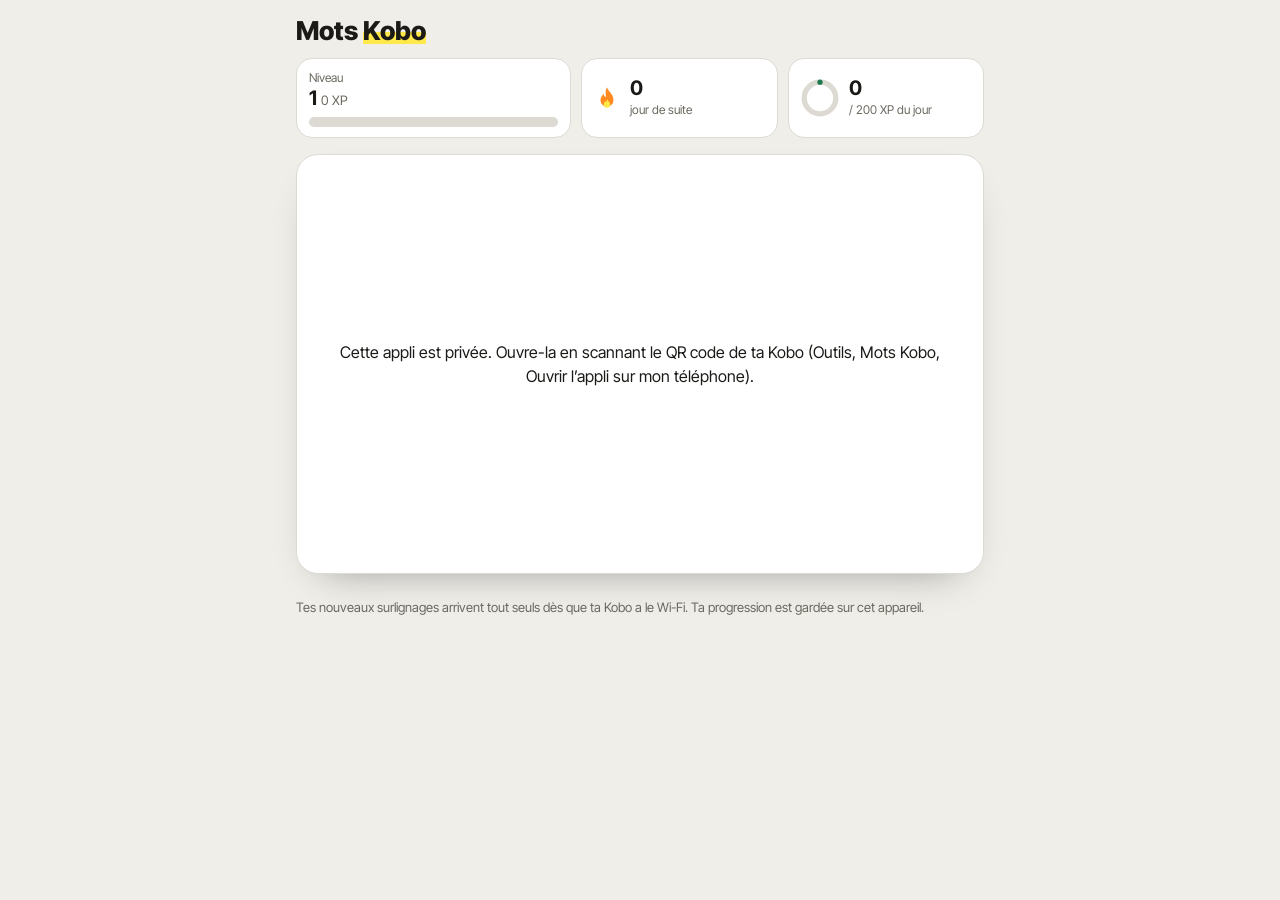
<file: index.html>
<!DOCTYPE html>
<html lang="fr">
<head>
<meta charset="utf-8">
<meta name="viewport" content="width=device-width, initial-scale=1, viewport-fit=cover">
<meta name="apple-mobile-web-app-capable" content="yes">
<meta name="theme-color" content="#ffe94a">
<meta name="apple-mobile-web-app-title" content="Mots Kobo">
<meta name="apple-mobile-web-app-status-bar-style" content="default">
<link rel="apple-touch-icon" href="icon-180.png">
<link rel="icon" href="icon-180.png">
<title>Mots Kobo</title>
<link rel="stylesheet" href="https://fonts.googleapis.com/css2?family=Literata:opsz,wght@7..72,400;7..72,700&family=Inter+Tight:wght@400;600;800&display=swap">
<style>
/* VOICE: joyeux et rapide, comme un jeu de poche
   IDEA: le feutre fluo du lecteur : chaque bonne réponse surligne un peu plus la page
   PICTURE: la carte de jeu en grand, barre d'XP comme un trait de surligneur
   COLOUR and TYPE: papier blanc, graphite, fluo jaune, vert/rouge pour juste/faux ; Literata + Inter Tight
   LAYOUT: en-tête niveau/série/objectif, tuiles de jeux, puis l'écran de jeu en plein */
:root{color-scheme:light dark;--bg:light-dark(#efeee9,#141412);--card:light-dark(#fff,#1f1f1c);--ink:light-dark(#1b1a17,#f1efe7);--soft:light-dark(#6b6960,#a19f95);--line:light-dark(#dcdad2,#34332e);--hl:light-dark(#ffe94a,#e6cf2a);--ok:light-dark(#1d7a4f,#5fd39a);--ko:light-dark(#c0362c,#ff8a80);--sh:0 18px 40px -26px rgba(0,0,0,.45)}
*{box-sizing:border-box;min-width:0;-webkit-tap-highlight-color:transparent}
body{margin:0;background:var(--bg);color:var(--ink);font:16px/1.5 "Inter Tight",system-ui,sans-serif;overflow-x:clip;padding:env(safe-area-inset-top) env(safe-area-inset-right) env(safe-area-inset-bottom) env(safe-area-inset-left)}
.wrap{max-width:720px;margin:0 auto;padding:18px 16px 40px}
button{font:inherit;color:inherit}
button:focus-visible,input:focus-visible{outline:3px solid var(--hl);outline-offset:2px}
.top{display:flex;align-items:center;gap:12px;margin-bottom:14px}
.logo{font:800 26px/1 "Inter Tight";margin:0;flex:1}.logo span{background:linear-gradient(transparent 55%,var(--hl) 55% 92%,transparent 92%)}
.home-btn{min-height:44px;padding:0 14px;border-radius:999px;border:1px solid var(--line);background:var(--card);cursor:pointer;font-weight:600}
.hud{display:grid;grid-template-columns:1.4fr 1fr 1fr;gap:10px;margin-bottom:16px}
.pill{background:var(--card);border:1px solid var(--line);border-radius:16px;padding:10px 12px;display:flex;align-items:center;gap:10px}
.pill b{font-size:20px;line-height:1}.pill small{display:block;color:var(--soft);font-size:12px}
.xpbar{height:10px;border-radius:6px;background:var(--line);overflow:hidden;margin-top:6px}.xpbar i{display:block;height:100%;background:var(--hl);border-radius:6px;transition:width .5s}
.ring{width:38px;height:38px;flex:none}
.banner{background:var(--hl);color:#1b1a17;border-radius:12px;padding:10px 14px;margin-bottom:14px;font-weight:600;font-size:14px}
.games{display:grid;grid-template-columns:repeat(2,minmax(0,1fr));gap:12px}
.game{position:relative;text-align:left;border:1px solid var(--line);background:var(--card);border-radius:20px;padding:18px 16px 16px;min-height:132px;cursor:pointer;box-shadow:var(--sh);display:flex;flex-direction:column;gap:6px}
.game svg{width:34px;height:34px}
.game b{font-size:19px}.game small{color:var(--soft);font-size:14px;line-height:1.35}
.game .tag{position:absolute;top:14px;right:14px;background:var(--ink);color:var(--bg);font-size:12px;font-weight:800;border-radius:999px;padding:3px 9px}
.game.big{grid-column:1/-1;background:var(--hl);color:#1b1a17;border-color:transparent;min-height:120px}
.game.big small{color:#4a4630}
.card{background:var(--card);border:1px solid var(--line);border-radius:22px;box-shadow:var(--sh);padding:clamp(18px,5vw,30px);min-height:420px;display:flex;flex-direction:column;gap:14px;position:relative;overflow:hidden}
.meta{display:flex;justify-content:space-between;gap:10px;color:var(--soft);font-size:13px;flex-wrap:wrap;align-items:center}
.word{font:700 clamp(34px,9vw,50px)/1.05 Literata,serif;margin:4px 0 0;display:flex;align-items:center;gap:10px;flex-wrap:wrap}
.fr-q{font:700 clamp(24px,6vw,32px)/1.2 "Inter Tight";margin:4px 0 0}
.say{display:inline-grid;place-items:center;width:44px;height:44px;border-radius:50%;border:1px solid var(--line);background:var(--card);cursor:pointer}
.ctx{font:400 17px/1.6 Literata,serif;margin:0}
mark{background:linear-gradient(transparent 12%,var(--hl) 12% 90%,transparent 90%);color:#1b1a17;padding:0 2px}
.blank{display:inline-block;min-width:4.5em;border-bottom:2px solid var(--ink)}
.opts{display:grid;gap:8px}
.opt{text-align:left;font-size:16px;line-height:1.35;padding:13px 16px;min-height:50px;border-radius:14px;border:1px solid var(--line);background:var(--card);cursor:pointer;transition:transform .08s}
.opt:active{transform:scale(.98)}
.opt.right{border-color:var(--ok);box-shadow:inset 0 0 0 2px var(--ok);background:color-mix(in srgb,var(--ok) 12%,var(--card))}
.opt.wrong{border-color:var(--ko);box-shadow:inset 0 0 0 2px var(--ko);animation:shake .3s}
@keyframes shake{25%{transform:translateX(-5px)}75%{transform:translateX(5px)}}
.btn{min-height:50px;padding:0 18px;border-radius:999px;border:1px solid var(--line);background:var(--card);cursor:pointer;font-weight:600;font-size:16px;flex:1 1 140px}
.btn.main{background:var(--ink);color:var(--bg);border-color:var(--ink)}
.btn.good{border-color:var(--ok);color:var(--ok)}.btn.bad{border-color:var(--ko);color:var(--ko)}
.row{display:flex;gap:10px;flex-wrap:wrap;margin-top:auto}
.back{border-top:1px dashed var(--line);padding-top:12px}
.ici{font:700 21px/1.3 "Inter Tight";margin:0 0 6px}.ici small{display:block;font:600 12px "Inter Tight";color:var(--soft);margin-bottom:2px}
.senses{margin:0;padding-left:18px;color:var(--soft);font-size:15px}.senses i{color:var(--ink)}
.timer{height:8px;border-radius:5px;background:var(--line);overflow:hidden}.timer i{display:block;height:100%;background:var(--ink);transition:width .25s linear}
.combo{font-weight:800;font-size:15px;padding:3px 10px;border-radius:999px;background:var(--hl);color:#1b1a17}
.big-n{font:800 clamp(56px,16vw,88px)/1 "Inter Tight";margin:0;text-align:center}
.center{text-align:center}
.pairs{display:grid;grid-template-columns:repeat(2,minmax(0,1fr));gap:10px}
.tile{min-height:64px;padding:10px 12px;border-radius:14px;border:1px solid var(--line);background:var(--card);cursor:pointer;font-size:15px;line-height:1.25;transition:opacity .3s,transform .3s}
.tile.en{font:700 18px Literata,serif}
.tile.sel{box-shadow:inset 0 0 0 3px var(--ink)}
.tile.gone{opacity:0;transform:scale(.85);pointer-events:none}
.tile.miss{animation:shake .3s;box-shadow:inset 0 0 0 2px var(--ko)}
.dots{display:inline-flex;gap:3px}.dots i{width:7px;height:7px;border-radius:50%;background:var(--line)}.dots i.on{background:var(--ink)}
.search{width:100%;font:16px "Inter Tight";min-height:48px;padding:0 14px;border-radius:14px;border:1px solid var(--line);background:var(--card);color:var(--ink);margin-bottom:10px}
details.item{background:var(--card);border:1px solid var(--line);border-radius:14px;padding:12px 16px;margin-bottom:8px}
details.item summary{cursor:pointer;display:flex;justify-content:space-between;gap:12px;align-items:baseline;list-style:none}
details.item summary::-webkit-details-marker{display:none}
details.item summary b{font:700 18px Literata,serif}details.item summary span{color:var(--soft);font-size:14px;text-align:right}
.missed{margin:0;padding:0;list-style:none;text-align:left}.missed li{padding:6px 0;border-bottom:1px solid var(--line)}
.foot{color:var(--soft);font-size:13px;margin-top:24px}
.fx{position:fixed;inset:0;pointer-events:none;overflow:hidden;z-index:9}
.fx i{position:absolute;top:-12px;width:9px;height:14px;border-radius:2px;animation:fall 1.6s ease-in forwards}
@keyframes fall{to{transform:translateY(105vh) rotate(540deg);opacity:.8}}
.float{position:absolute;right:20px;top:16px;font-weight:800;color:var(--ok);animation:up .8s ease-out forwards}
@keyframes up{from{opacity:1;transform:none}to{opacity:0;transform:translateY(-28px)}}
@media(max-width:420px){.hud{grid-template-columns:1fr 1fr}.hud .pill:first-child{grid-column:1/-1}}
@media(prefers-reduced-motion:reduce){*{animation:none!important;transition:none!important}}
</style>
</head>
<body>
<div class="wrap">
  <div class="top"><h1 class="logo">Mots <span>Kobo</span></h1><button class="home-btn" id="home" hidden>Accueil</button></div>
  <div id="banner"></div>
  <div class="hud" id="hud"></div>
  <main id="view"><div class="card"><p class="center" style="margin:auto">Chargement de tes mots…</p></div></main>
  <p class="foot" id="foot">Tes nouveaux surlignages arrivent tout seuls dès que ta Kobo a le Wi-Fi. Ta progression est gardée sur cet appareil.</p>
</div>
<div class="fx" id="fx"></div>
<script>
{
const ICO={
 say:'<svg width="20" height="20" viewBox="0 0 24 24" fill="none" stroke="currentColor" stroke-width="2" stroke-linecap="round"><path d="M4 9v6h4l5 4V5L8 9z" fill="currentColor"/><path d="M16.5 8.5a5 5 0 0 1 0 7M19 6a8.5 8.5 0 0 1 0 12"/></svg>',
 bolt:'<svg viewBox="0 0 24 24"><path d="M13 2 4 14h7l-1 8 9-12h-7z" fill="currentColor"/></svg>',
 pairs:'<svg viewBox="0 0 24 24" fill="none" stroke="currentColor" stroke-width="2"><rect x="3" y="4" width="8" height="11" rx="2"/><rect x="13" y="9" width="8" height="11" rx="2" fill="var(--hl)"/></svg>',
 gap:'<svg viewBox="0 0 24 24" fill="none" stroke="currentColor" stroke-width="2" stroke-linecap="round"><path d="M3 7h6M15 7h6M3 12h4M17 12h4M3 17h18"/><path d="M9 12h6" stroke="var(--hl)" stroke-width="4"/></svg>',
 cards:'<svg viewBox="0 0 24 24" fill="none" stroke="currentColor" stroke-width="2"><rect x="4" y="6" width="14" height="14" rx="2"/><path d="M8 3h11a2 2 0 0 1 2 2v11"/></svg>',
 list:'<svg viewBox="0 0 24 24" fill="none" stroke="currentColor" stroke-width="2" stroke-linecap="round"><path d="M8 6h13M8 12h13M8 18h13M3 6h.01M3 12h.01M3 18h.01"/></svg>',
 flame:'<svg width="26" height="26" viewBox="0 0 24 24"><path d="M12 2c1 4 6 6 6 12a6 6 0 0 1-12 0c0-3 2-5 3-6 0 2 1 3 2 3 0-3-1-6 1-9z" fill="#ff8a1f"/><path d="M12 13c1 2 3 3 3 5a3 3 0 0 1-6 0c0-1 1-2 1-3 1 1 2 0 2-2z" fill="#ffe94a"/></svg>'
};
const DAY=864e5,GAPS=[0,1,2,4,8,16,32],GOAL=200,LS='motsKobo.v2';
let WORDS=[],PROG={},ST={xp:0,days:{},best:{}},offline=false;
const $=id=>document.getElementById(id),view=$('view');
const esc=s=>String(s??'').replace(/[&<>"]/g,c=>({'&':'&amp;','<':'&lt;','>':'&gt;','"':'&quot;'}[c]));
const shuffle=a=>{a=a.slice();for(let i=a.length-1;i>0;i--){const j=Math.floor(Math.random()*(i+1));[a[i],a[j]]=[a[j],a[i]]}return a};
const today=()=>new Date().toISOString().slice(0,10);
const fmtD=d=>{try{return new Date(d).toLocaleDateString('fr-FR',{day:'numeric',month:'short'})}catch(e){return d}};
const P=w=>PROG[w.w]||{box:0,due:0};
const mean=w=>w.i||(w.t&&w.t[0]?w.t[0][1]:'?');
const ctxHTML=(w,blank)=>w.c?esc(w.c).replace(/&lt;&lt;(.*?)&gt;&gt;/,(m,x)=>blank?'<span class="blank">&nbsp;</span>':'<mark>'+x+'</mark>'):'<i style="color:var(--soft)">Phrase pas encore retrouvée.</i>';
const dots=b=>'<span class="dots">'+[1,2,3,4,5,6].map(i=>'<i class="'+(i<=b?'on':'')+'"></i>').join('')+'</span>';
function speak(t){try{const u=new SpeechSynthesisUtterance(t);u.lang='en-GB';u.rate=.9;speechSynthesis.cancel();speechSynthesis.speak(u)}catch(e){}}
/* ---------- stockage : Kobo d'abord, copie locale en secours ---------- */
function local(k,v){try{if(v===undefined)return JSON.parse(localStorage.getItem(LS+k)||'null');localStorage.setItem(LS+k,JSON.stringify(v))}catch(e){return null}}
function setOffline(b){offline=b;$('banner').innerHTML=b?'<div class="banner">Hors connexion : tu joues avec tes mots enregistrés.</div>':''}
const saveStats=()=>local('stats',ST);
const send=()=>{};
function setProg(w,good){const p=P(w),b=good?Math.min(p.box+1,6):0;PROG[w.w]={box:b,due:good?Date.now()+GAPS[b]*DAY:Date.now()};local('prog',PROG)}
/* ---------- XP, niveaux, série ---------- */
const level=xp=>Math.floor(Math.sqrt(xp/40))+1, lvlXP=l=>40*(l-1)**2;
function streak(){let n=0,d=new Date();if(!ST.days[today()])d=new Date(Date.now()-DAY);while(ST.days[d.toISOString().slice(0,10)]){n++;d=new Date(d-DAY)}return n}
function gain(n,el){const before=level(ST.xp);ST.xp+=n;ST.days[today()]=(ST.days[today()]||0)+n;saveStats();hud();
  if(el){const f=document.createElement('span');f.className='float';f.textContent='+'+n;el.appendChild(f);setTimeout(()=>f.remove(),800)}
  if(level(ST.xp)>before)confetti('Niveau '+level(ST.xp)+' !')}
function confetti(msg){const fx=$('fx'),cols=['#ffe94a','#ff8a1f','#5fd39a','#6aa8ff','#ff6b9a'];for(let i=0;i<60;i++){const c=document.createElement('i');c.style.left=Math.random()*100+'vw';c.style.background=cols[i%5];c.style.animationDelay=Math.random()*.4+'s';fx.appendChild(c);setTimeout(()=>c.remove(),2200)}
  if(msg){const b=document.createElement('div');b.className='banner';b.style.cssText='position:fixed;left:50%;top:20px;transform:translateX(-50%);z-index:10;box-shadow:var(--sh)';b.textContent=msg;document.body.appendChild(b);setTimeout(()=>b.remove(),2200)}}
function hud(){const xp=ST.xp,l=level(xp),a=lvlXP(l),b=lvlXP(l+1),pc=Math.round((xp-a)/(b-a)*100),dt=ST.days[today()]||0,g=Math.min(dt/GOAL,1);
  const C=2*Math.PI*15;
  $('hud').innerHTML='<div class="pill"><div style="flex:1"><small>Niveau</small><b>'+l+'</b> <span style="color:var(--soft);font-size:13px">'+xp+' XP</span><div class="xpbar"><i style="width:'+pc+'%"></i></div></div></div>'+
   '<div class="pill">'+ICO.flame+'<div><b>'+streak()+'</b><small>jour'+(streak()>1?'s':'')+' de suite</small></div></div>'+
   '<div class="pill"><svg class="ring" viewBox="0 0 36 36"><circle cx="18" cy="18" r="15" fill="none" stroke="var(--line)" stroke-width="5"/><circle cx="18" cy="18" r="15" fill="none" stroke="var(--ok)" stroke-width="5" stroke-linecap="round" stroke-dasharray="'+(C*g)+' '+C+'" transform="rotate(-90 18 18)"/></svg><div><b>'+Math.min(dt,GOAL)+'</b><small>/ '+GOAL+' XP du jour</small></div></div>'}
/* ---------- accueil ---------- */
function home(){$('home').hidden=true;hud();const due=WORDS.filter(w=>P(w).due<=Date.now()).length;
  const tiles=[['flash','big',ICO.bolt,'Défi éclair','60 secondes, un max de bonnes réponses. Les séries font monter le multiplicateur.',ST.best.flash?'Record '+ST.best.flash:''],
   ['pairs','',ICO.pairs,'Paires','Associe 5 mots à leur traduction, le plus vite possible.',ST.best.pairs?'Record '+ST.best.pairs+' s':''],
   ['cloze','',ICO.gap,'Phrase à trous','Retrouve le mot dans la phrase de ton livre.',''],
   ['cards','',ICO.cards,'Fiches','Révision espacée : les mots ratés reviennent plus souvent.',due?due+' à revoir':''],
   ['list','',ICO.list,'Mes mots',WORDS.length+' mots de tes livres, avec recherche.','']];
  view.innerHTML='<div class="games">'+tiles.map(t=>'<button class="game '+t[1]+'" data-g="'+t[0]+'">'+t[2]+'<b>'+t[3]+'</b><small>'+t[4]+'</small>'+(t[5]?'<span class="tag">'+t[5]+'</span>':'')+'</button>').join('')+'</div>';
  view.querySelectorAll('.game').forEach(b=>b.onclick=()=>GAMES[b.dataset.g]());}
function inGame(){$('home').hidden=false;try{window.scrollTo(0,0)}catch(e){}}
$('home').onclick=()=>{stopTimers();home()};
let timers=[];const stopTimers=()=>{timers.forEach(clearInterval);timers=[]};
const weak=()=>{const a=shuffle(WORDS);a.sort((x,y)=>P(x).box-P(y).box);return a};
const pick=(n=15)=>{const a=weak();return a[Math.floor(Math.random()*Math.min(n,a.length))]};
function backHTML(w){return '<div class="back"><p class="ici"><small>Sens ici</small>'+esc(mean(w))+'</p>'+(w.t&&w.t.length?'<ul class="senses">'+w.t.map(t=>'<li><i>'+esc(t[0])+'</i> · '+esc(t[1])+'</li>').join('')+'</ul>':'')+'</div>'}
/* ---------- Défi éclair ---------- */
function flash(){inGame();let left=60,score=0,combo=0,missed=[],t0=Date.now(),cur;
  const mult=()=>combo>=6?3:combo>=3?2:1;
  function q(){cur=pick(25);const dir=Math.random()<.6?'en':'fr';const others=shuffle(WORDS.filter(x=>x.w.toLowerCase()!==cur.w.toLowerCase()&&mean(x)!==mean(cur))).slice(0,3);const opts=shuffle([cur,...others]);
    view.innerHTML='<div class="card"><div class="timer"><i id="tb" style="width:'+(left/60*100)+'%"></i></div><div class="meta"><span id="tl">'+left+' s</span><span>'+(mult()>1?'<span class="combo">x'+mult()+'</span> ':'')+'<b id="sc">'+score+'</b> pts</span></div>'+
     (dir==='en'?'<p class="word">'+esc(cur.w)+'</p><p class="ctx" style="color:var(--soft);font-size:15px">Quel est le sens ?</p>':'<p class="fr-q">'+esc(mean(cur))+'</p><p class="ctx" style="color:var(--soft);font-size:15px">Quel mot anglais ?</p>')+
     '<div class="opts">'+opts.map((o,i)=>'<button class="opt" data-i="'+i+'">'+esc(dir==='en'?mean(o):o.w)+'</button>').join('')+'</div></div>';
    view.querySelectorAll('.opt').forEach(b=>b.onclick=()=>{if(view.querySelector('.opt.right'))return;const good=opts[+b.dataset.i]===cur;
      view.querySelectorAll('.opt').forEach(x=>{if(opts[+x.dataset.i]===cur)x.classList.add('right')});
      if(good){combo++;const pts=10*mult();score+=pts;gain(pts,view.querySelector('.card'))}else{combo=0;b.classList.add('wrong');left=Math.max(0,left-3);missed.push(cur)}
      setProg(cur,good);setTimeout(()=>left>0&&q(),good?350:900)})}
  q();
  timers.push(setInterval(()=>{left=Math.max(0,60-Math.floor((Date.now()-t0)/1000)-missed.length*3);const tb=$('tb'),tl=$('tl');if(tb)tb.style.width=(left/60*100)+'%';if(tl)tl.textContent=left+' s';if(left<=0){stopTimers();end()}},250));
  function end(){const rec=score>(ST.best.flash||0);if(rec){ST.best.flash=score;saveStats();confetti('Nouveau record !')}
    const uniq=[...new Map(missed.map(w=>[w.w,w])).values()];
    view.innerHTML='<div class="card center"><p style="color:var(--soft);margin:0">Score</p><p class="big-n">'+score+'</p><p style="margin:0">'+(rec?'Nouveau record !':'Record : '+(ST.best.flash||0))+'</p>'+
     (uniq.length?'<p class="ici" style="margin-top:10px"><small>À revoir</small></p><ul class="missed">'+uniq.map(w=>'<li><b>'+esc(w.w)+'</b> · '+esc(mean(w))+'</li>').join('')+'</ul>':'<p>Aucune erreur, bravo.</p>')+
     '<div class="row"><button class="btn" id="hm">Accueil</button><button class="btn main" id="re">Rejouer</button></div></div>';
    $('re').onclick=flash;$('hm').onclick=home}}
/* ---------- Paires ---------- */
function pairs(){inGame();const set=[];for(const w of weak()){if(set.length>=5)break;if(!set.some(s=>mean(s)===mean(w)||s.w.toLowerCase()===w.w.toLowerCase()))set.push(w)}
  const L=shuffle(set),R=shuffle(set);let sel=null,done=0,errors=0;const t0=Date.now();
  view.innerHTML='<div class="card"><div class="meta"><span>Touche un mot puis sa traduction</span><span id="pt">0 s</span></div><div class="pairs">'+
   L.map((w,i)=>'<button class="tile en" data-s="L" data-i="'+i+'">'+esc(w.w)+'</button><button class="tile" data-s="R" data-i="'+i+'">'+esc(mean(R[i]))+'</button>').join('')+'</div></div>';
  timers.push(setInterval(()=>{const e=$('pt');if(e)e.textContent=Math.floor((Date.now()-t0)/1000)+' s'},500));
  view.querySelectorAll('.tile').forEach(t=>t.onclick=()=>{
    if(!sel||sel.dataset.s===t.dataset.s){view.querySelectorAll('.tile.sel').forEach(x=>x.classList.remove('sel'));sel=t;t.classList.add('sel');if(t.dataset.s==='L')speak(L[+t.dataset.i].w);return}
    const a=sel.dataset.s==='L'?L[+sel.dataset.i]:R[+sel.dataset.i],b=t.dataset.s==='L'?L[+t.dataset.i]:R[+t.dataset.i];
    if(a===b){[sel,t].forEach(x=>x.classList.add('gone'));done++;gain(10,view.querySelector('.card'));setProg(a,true)}
    else{errors++;[sel,t].forEach(x=>{x.classList.add('miss');setTimeout(()=>x.classList.remove('miss'),400)});setProg(a,false)}
    sel.classList.remove('sel');sel=null;
    if(done===set.length){stopTimers();const s=Math.max(1,Math.round((Date.now()-t0)/1000)),rec=ST.best.pairs==null||s<ST.best.pairs;if(rec){ST.best.pairs=s;saveStats()}confetti(rec?'Record : '+s+' s':'');
      setTimeout(()=>{view.innerHTML='<div class="card center"><p style="color:var(--soft);margin:0">Temps</p><p class="big-n">'+s+' s</p><p>'+errors+' erreur'+(errors>1?'s':'')+(rec?' · nouveau record !':' · record '+ST.best.pairs+' s')+'</p><ul class="missed">'+set.map(w=>'<li><b>'+esc(w.w)+'</b> · '+esc(mean(w))+'</li>').join('')+'</ul><div class="row"><button class="btn" id="hm">Accueil</button><button class="btn main" id="re">Rejouer</button></div></div>';$('re').onclick=pairs;$('hm').onclick=home},500)}})}
/* ---------- Phrase à trous ---------- */
function cloze(){inGame();const pool=weak().filter(w=>w.c);if(pool.length<4)return list();const w=pool[Math.floor(Math.random()*Math.min(12,pool.length))];
  const others=shuffle(pool.filter(x=>x.w.toLowerCase()!==w.w.toLowerCase())).slice(0,3),opts=shuffle([w,...others]);
  view.innerHTML='<div class="card"><div class="meta"><span>'+esc(w.b)+'</span>'+dots(P(w).box)+'</div><p class="ici"><small>Quel mot manque ? Indice : '+esc(mean(w))+'</small></p><p class="ctx" id="cx">'+ctxHTML(w,true)+'</p><div class="opts">'+opts.map((o,i)=>'<button class="opt" data-i="'+i+'">'+esc(o.w)+'</button>').join('')+'</div><div id="af"></div></div>';
  view.querySelectorAll('.opt').forEach(b=>b.onclick=()=>{if(view.querySelector('.opt.right'))return;const good=opts[+b.dataset.i]===w;
    view.querySelectorAll('.opt').forEach(x=>{if(opts[+x.dataset.i]===w)x.classList.add('right')});if(!good)b.classList.add('wrong');else gain(10,view.querySelector('.card'));
    setProg(w,good);$('cx').innerHTML=ctxHTML(w);speak(w.w);
    $('af').innerHTML=backHTML(w)+'<div class="row" style="margin-top:12px"><button class="btn main" id="nx">Suivante</button></div>';$('nx').onclick=cloze})}
/* ---------- Fiches (révision espacée) ---------- */
let queue=[];
function cards(){inGame();queue=shuffle(WORDS.filter(w=>P(w).due<=Date.now())).sort((a,b)=>P(a).box-P(b).box);card()}
function card(flipped){
  if(!queue.length){view.innerHTML='<div class="card center"><p class="big-n">✓</p><p>Tout est revu pour aujourd’hui.</p><div class="row"><button class="btn" id="hm">Accueil</button><button class="btn main" id="mo">10 fiches de plus</button></div></div>';$('hm').onclick=home;$('mo').onclick=()=>{queue=weak().slice(0,10);card()};return}
  const w=queue[0];
  view.innerHTML='<div class="card"><div class="meta"><span>'+esc(w.b)+' · '+fmtD(w.d)+'</span>'+dots(P(w).box)+'</div><p class="word">'+esc(w.w)+' <button class="say" aria-label="Écouter">'+ICO.say+'</button></p><p class="ctx">'+ctxHTML(w)+'</p>'+
   (flipped?backHTML(w)+'<div class="row"><button class="btn bad" id="no">Je ne savais pas</button><button class="btn good" id="yes">Je savais</button></div>':'<div class="row"><button class="btn main" id="sh">Voir la traduction</button></div>')+
   '<small style="color:var(--soft)">'+queue.length+' fiche'+(queue.length>1?'s':'')+'</small></div>';
  view.querySelector('.say').onclick=()=>speak(w.w);
  if(!flipped){$('sh').onclick=()=>card(true);return}
  $('yes').onclick=()=>{setProg(w,true);gain(5,view.querySelector('.card'));queue.shift();card()};
  $('no').onclick=()=>{setProg(w,false);queue.push(queue.shift());card()}}
/* ---------- Liste ---------- */
function list(){inGame();view.innerHTML='<input class="search" id="q" type="search" placeholder="Chercher un mot ou une traduction"><div id="it"></div>';
  const draw=s=>{s=s.toLowerCase();const r=WORDS.filter(w=>!s||(w.w+' '+mean(w)+' '+(w.t||[]).map(t=>t[1]).join(' ')).toLowerCase().includes(s));
    $('it').innerHTML=r.map(w=>'<details class="item"><summary><b>'+esc(w.w)+'</b><span>'+esc(mean(w))+'<br>'+dots(P(w).box)+'</span></summary><p class="ctx" style="margin:10px 0">'+ctxHTML(w)+'</p>'+backHTML(w)+'<p class="meta">'+esc(w.b)+' · '+fmtD(w.d)+'</p></details>').join('')||'<p style="color:var(--soft)">Aucun mot.</p>'};
  $('q').oninput=e=>draw(e.target.value);draw('')}
const GAMES={flash,pairs,cloze,cards,list};
/* ---------- démarrage ---------- */
const obj=x=>x&&!Array.isArray(x)&&typeof x==='object'?x:{};
function source(){const h=location.hostname,m=h.match(/^([^.]+)\.github\.io$/i),repo=location.pathname.split('/').filter(Boolean)[0];
  return m&&repo?'https://api.github.com/repos/'+m[1]+'/'+repo+'/contents/words.enc':'words.enc'}
/* clé : dans l'adresse (#k=…), copiée dans l'appareil */
function getKey(){const m=location.hash.match(/k=([A-Za-z0-9_-]+)/);return m?m[1]:local('key')}
const b64=s=>Uint8Array.from(atob(s),c=>c.charCodeAt(0));
const b64u=s=>b64(s.replace(/-/g,'+').replace(/_/g,'/')+'='.repeat((4-s.length%4)%4));
const enc=new TextEncoder();
const cat=(...a)=>{const o=new Uint8Array(a.reduce((n,x)=>n+x.length,0));let i=0;for(const x of a){o.set(x,i);i+=x.length}return o};
async function hmac(k,d){const key=await crypto.subtle.importKey('raw',k,{name:'HMAC',hash:'SHA-256'},false,['sign']);return new Uint8Array(await crypto.subtle.sign('HMAC',key,d))}
const hex=b=>[...b].map(x=>x.toString(16).padStart(2,'0')).join('');
async function decrypt(box,keyStr){const K=b64u(keyStr),N=b64(box.n),C=b64(box.c),Ke=await hmac(K,enc.encode('enc')),Km=await hmac(K,enc.encode('mac'));
  if(hex(await hmac(Km,cat(N,C)))!==box.m)throw new Error('cle');
  const n=Math.ceil(C.length/32),ks=await Promise.all(Array.from({length:n},(_,i)=>hmac(Ke,cat(N,new Uint8Array([i>>>24&255,i>>>16&255,i>>>8&255,i&255])))));
  const P=new Uint8Array(C.length);for(let i=0;i<C.length;i++)P[i]=C[i]^ks[i>>5][i&31];
  const txt=P[0]===0x1f&&P[1]===0x8b?await new Response(new Blob([P]).stream().pipeThrough(new DecompressionStream('gzip'))).text():new TextDecoder().decode(P);return JSON.parse(txt)}
let badKey=false;
async function fetchWords(){const key=getKey();if(!key){badKey=true;throw 0}
  const u=source(),api=u.startsWith('http');let r=await fetch(u+(api?'?t='+Date.now():''),{cache:'no-store',headers:api?{Accept:'application/vnd.github.raw+json'}:{}});
  if(!r.ok)r=await fetch('words.enc?t='+Date.now(),{cache:'no-store'});if(!r.ok)throw 0;
  const box=await r.json();try{const d=await decrypt(box,key);local('key',key);return d}catch(e){badKey=true;throw e}}
let lastCount=(local('words')||[]).length;
async function load(quiet){
  PROG=obj(local('prog'));const ls=obj(local('stats'));ST={xp:ls.xp||0,days:obj(ls.days),best:obj(ls.best)};
  badKey=false;try{const d=await fetchWords();const ws=(d.words||[]).filter(w=>w&&w.w);if(!ws.length&&WORDS.length)throw 0;
    const added=lastCount&&ws.length>lastCount?ws.length-lastCount:0;WORDS=ws;lastCount=ws.length;local('words',WORDS);setOffline(false);
    if(d.updated)$('foot').textContent='Mots mis à jour le '+new Date(d.updated).toLocaleString('fr-FR',{day:'numeric',month:'long',hour:'2-digit',minute:'2-digit'})+' depuis ta Kobo. Ta progression est gardée sur cet appareil.';
    if(added)confetti(added+' nouveau'+(added>1?'x':'')+' mot'+(added>1?'s':'')+' !')}
  catch(e){if(!WORDS.length&&!badKey){WORDS=local('words')||[];lastCount=WORDS.length}if(!badKey||WORDS.length)setOffline(true)}
  if(quiet&&!$('home').hidden)return;
  if(!WORDS.length){view.innerHTML='<div class="card center"><p style="margin:auto">'+(badKey?'Cette appli est privée. Ouvre-la en scannant le QR code de ta Kobo (Outils, Mots Kobo, Ouvrir l’appli sur mon téléphone).':'Tes mots arrivent : la toute première fois, GitHub met une minute à tout mettre en ligne. Rouvre l’appli dans un instant.')+'</p></div>';hud();return}
  home()}
document.addEventListener('visibilitychange',()=>{if(document.visibilityState==='visible')load(true)});
if('serviceWorker' in navigator){try{navigator.serviceWorker.register('sw.js').catch(()=>{})}catch(e){}}
load();
}
</script>
</body>
</html>
</file>
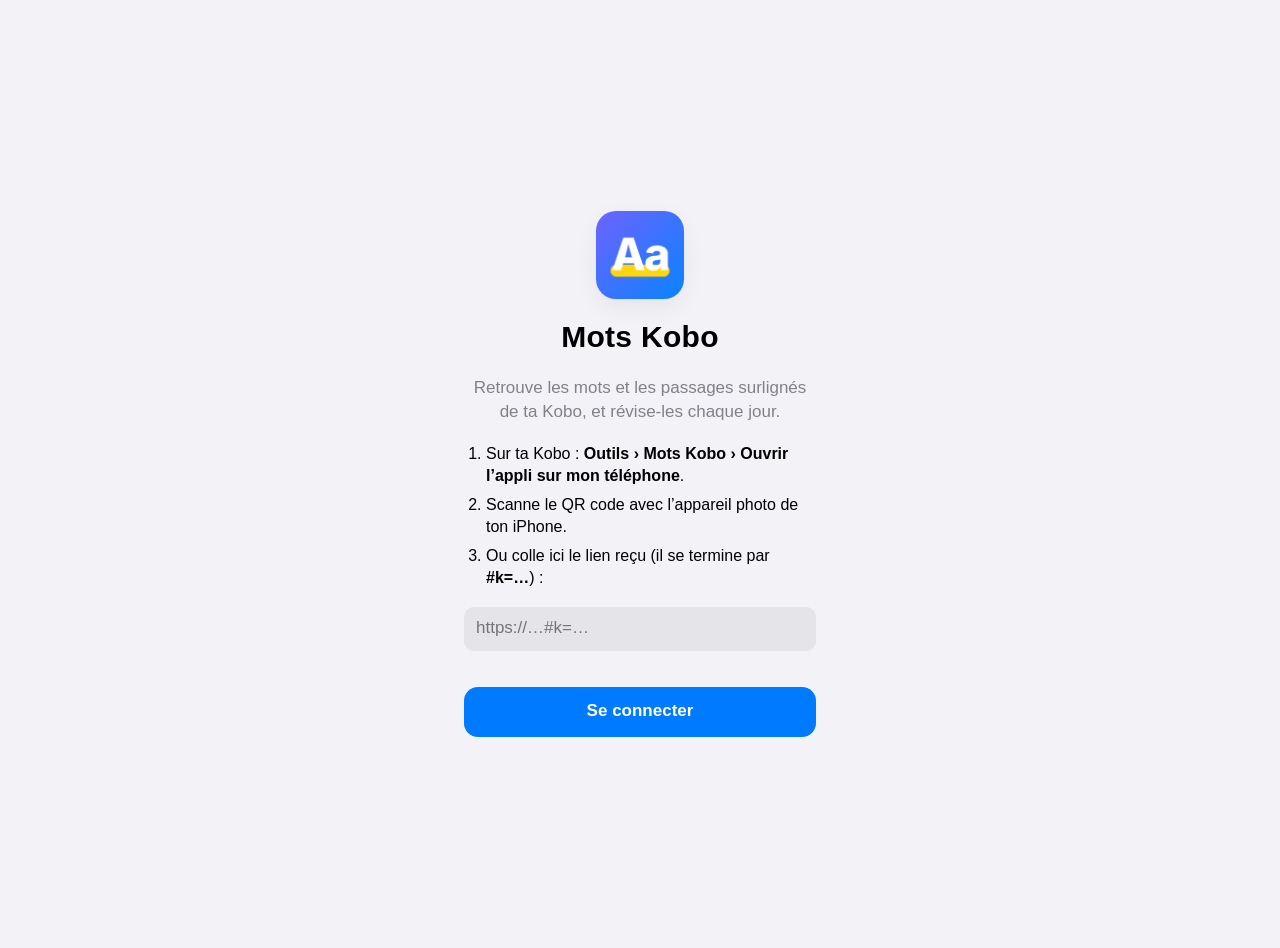
<file: annotations.html>
<!DOCTYPE html>
<html lang="fr">
<head>
<meta charset="utf-8">
<meta name="viewport" content="width=device-width, initial-scale=1">
<title>Mots Kobo</title>
<script>
/* Les annotations sont maintenant un onglet de l'appli. On garde la clé de l'adresse. */
(function () {
  var h = location.hash || '';
  location.replace('app.html' + (h ? h + (h.indexOf('tab=') < 0 ? '&tab=notes' : '') : '#tab=notes'));
})();
</script>
</head>
<body><p><a href="app.html#tab=notes">Ouvrir Mots Kobo</a></p></body>
</html>
</file>
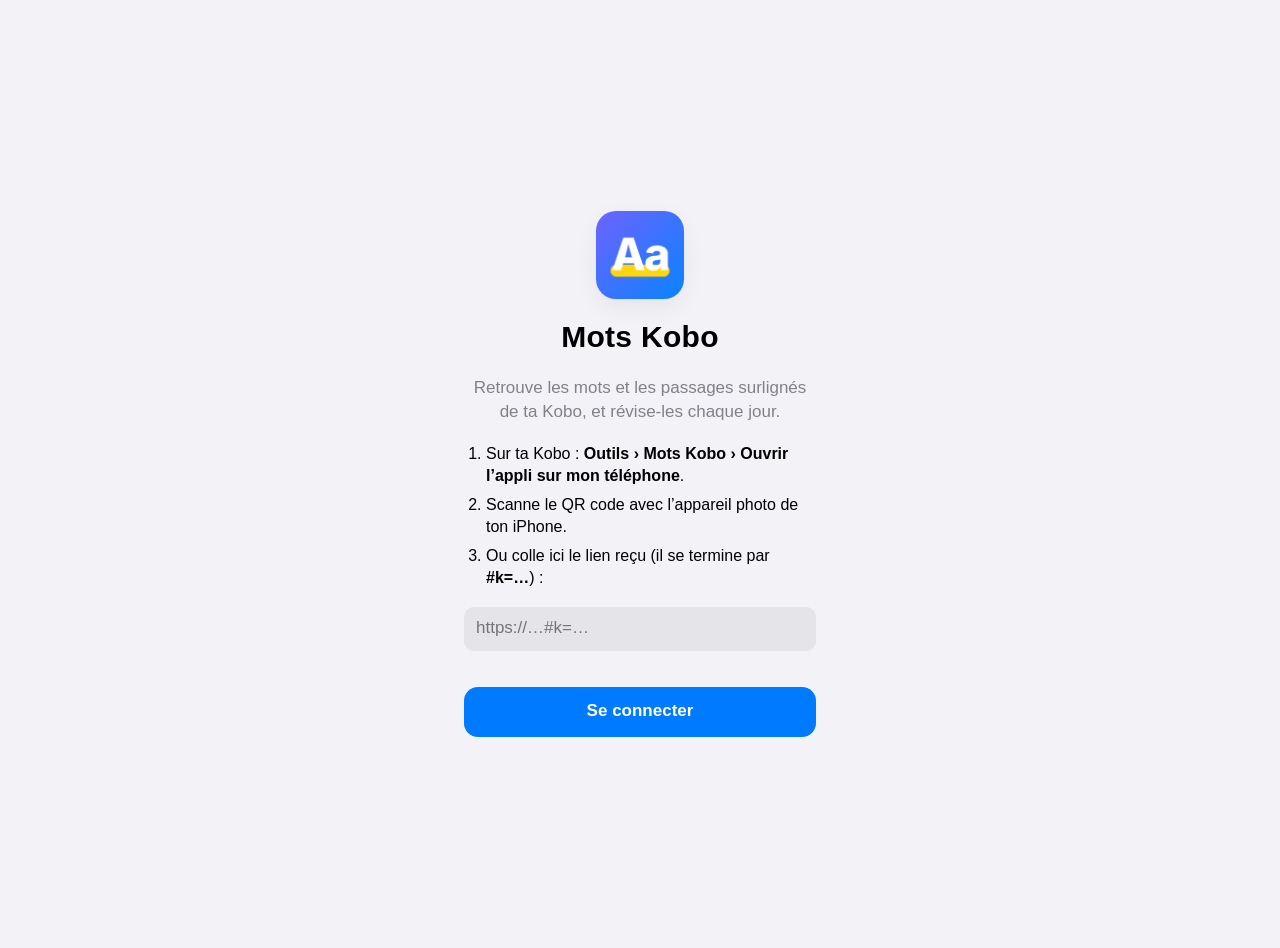
<file: app.html>
<!DOCTYPE html>
<html lang="fr">
<head>
<meta charset="utf-8">
<meta name="viewport" content="width=device-width, initial-scale=1, viewport-fit=cover">
<meta name="apple-mobile-web-app-capable" content="yes">
<meta name="mobile-web-app-capable" content="yes">
<meta name="apple-mobile-web-app-title" content="Mots Kobo">
<meta name="apple-mobile-web-app-status-bar-style" content="default">
<meta name="format-detection" content="telephone=no">
<meta name="color-scheme" content="light dark">
<meta name="theme-color" content="#f2f2f7" media="(prefers-color-scheme: light)">
<meta name="theme-color" content="#000000" media="(prefers-color-scheme: dark)">
<link rel="apple-touch-icon" href="icon-app-180.png">
<link rel="icon" href="icon-app-180.png">
<title>Mots Kobo</title>
<link rel="stylesheet" href="app.css?v=7">
</head>
<body>
<main id="screen" aria-live="polite"></main>
<noscript><p style="padding:24px">Mots Kobo a besoin de JavaScript.</p></noscript>
<script src="js/icons.js?v=7"></script>
<script src="js/core.js?v=7"></script>
<script src="js/games.js?v=7"></script>
<script src="js/ui.js?v=7"></script>
</body>
</html>
</file>
<file: app.css>
/* Mots Kobo : design inspiré d'iOS. Couleurs système, typographie SF, listes groupées, barre d'onglets, feuilles. */
:root {
  color-scheme: light dark;
  --bg: #f2f2f7; --card: #ffffff; --elev: #ffffff;
  --label: #000000; --label2: rgba(60,60,67,.62); --label3: rgba(60,60,67,.32); --sep: rgba(60,60,67,.14);
  --fill: rgba(120,120,128,.12); --fill2: rgba(120,120,128,.2);
  --blue: #007aff; --green: #34c759; --orange: #ff9500; --red: #ff3b30; --yellow: #ffcc00; --pink: #ff2d55; --purple: #af52de; --teal: #30b0c7; --indigo: #5856d6;
  --tint-blue: rgba(0,122,255,.12); --tint-green: rgba(52,199,89,.14); --tint-red: rgba(255,59,48,.12); --tint-orange: rgba(255,149,0,.15);
  --bar: rgba(249,249,249,.82); --shadow: 0 1px 2px rgba(0,0,0,.04), 0 8px 24px rgba(0,0,0,.06);
  --c0: #f5c400; --c1: #ff6b8b; --c2: #4f9dff; --c3: #4cc86f;
  --sans: -apple-system, BlinkMacSystemFont, "SF Pro Text", "SF Pro Display", "Helvetica Neue", Helvetica, Arial, sans-serif;
  --serif: ui-serif, "New York", "Iowan Old Style", Georgia, "Times New Roman", serif;
  --st: env(safe-area-inset-top, 0px); --sb: env(safe-area-inset-bottom, 0px); --sl: env(safe-area-inset-left, 0px); --sr: env(safe-area-inset-right, 0px);
  --tabh: 52px;
}
@media (prefers-color-scheme: dark) {
  :root {
    --bg: #000000; --card: #1c1c1e; --elev: #2c2c2e; --label: #ffffff; --label2: rgba(235,235,245,.62); --label3: rgba(235,235,245,.3); --sep: rgba(84,84,88,.5);
    --fill: rgba(120,120,128,.24); --fill2: rgba(120,120,128,.36);
    --blue: #0a84ff; --green: #30d158; --orange: #ff9f0a; --red: #ff453a; --yellow: #ffd60a; --pink: #ff375f; --purple: #bf5af2; --teal: #40c8e0; --indigo: #5e5ce6;
    --tint-blue: rgba(10,132,255,.2); --tint-green: rgba(48,209,88,.2); --tint-red: rgba(255,69,58,.2); --tint-orange: rgba(255,159,10,.2);
    --bar: rgba(28,28,30,.8); --shadow: none; --c0: #d9b100; --c1: #ff6b8b; --c2: #4f9dff; --c3: #3fb865;
  }
}
* { box-sizing: border-box; -webkit-tap-highlight-color: transparent; }
html { -webkit-text-size-adjust: 100%; }
body { margin: 0; background: var(--bg); color: var(--label); font: 17px/1.35 var(--sans); -webkit-font-smoothing: antialiased; overflow-x: hidden; touch-action: manipulation; }
button { font: inherit; color: inherit; background: none; border: 0; padding: 0; cursor: pointer; text-align: inherit; }
input, select, textarea { font: inherit; color: inherit; }
svg.i { width: 1em; height: 1em; fill: none; stroke: currentColor; stroke-width: 1.9; stroke-linecap: round; stroke-linejoin: round; flex: none; }
button:focus-visible, input:focus-visible, select:focus-visible { outline: 3px solid var(--blue); outline-offset: 2px; }
[hidden] { display: none !important; }
a { color: var(--blue); }

/* ---------- structure ---------- */
#screen { max-width: 760px; margin: 0 auto; padding: calc(var(--st) + 52px) calc(16px + var(--sr)) calc(var(--tabh) + var(--sb) + 28px) calc(16px + var(--sl)); min-height: 100vh; }
.navbar { position: fixed; top: 0; left: 0; right: 0; z-index: 40; padding-top: var(--st); background: var(--bar); -webkit-backdrop-filter: saturate(180%) blur(22px); backdrop-filter: saturate(180%) blur(22px); border-bottom: .5px solid transparent; transition: border-color .2s; }
.navbar.on { border-bottom-color: var(--sep); }
.navbar-in { height: 44px; max-width: 760px; margin: 0 auto; padding: 0 calc(16px + var(--sr)) 0 calc(16px + var(--sl)); display: flex; align-items: center; gap: 8px; }
.nav-title { flex: 1; text-align: center; font-weight: 600; font-size: 17px; opacity: 0; transition: opacity .2s; white-space: nowrap; overflow: hidden; text-overflow: ellipsis; }
.navbar.on .nav-title { opacity: 1; }
.nav-slot { width: 44px; display: flex; justify-content: flex-end; }
.nav-slot:first-child { justify-content: flex-start; }
.icon-btn { width: 36px; height: 36px; border-radius: 50%; display: grid; place-items: center; color: var(--blue); font-size: 22px; }
.icon-btn:active { background: var(--fill); }
.icon-btn.gray { background: var(--fill); color: var(--label2); font-size: 16px; width: 30px; height: 30px; }
.tabbar { position: fixed; left: 0; right: 0; bottom: 0; z-index: 50; padding-bottom: var(--sb); background: var(--bar); -webkit-backdrop-filter: saturate(180%) blur(22px); backdrop-filter: saturate(180%) blur(22px); border-top: .5px solid var(--sep); }
.tabbar-in { max-width: 560px; margin: 0 auto; height: var(--tabh); display: grid; grid-template-columns: repeat(4, 1fr); }
.tab { display: flex; flex-direction: column; align-items: center; justify-content: center; gap: 2px; color: var(--label2); font-size: 10px; font-weight: 500; letter-spacing: .1px; position: relative; }
.tab .i { font-size: 25px; }
.tab[aria-selected="true"] { color: var(--blue); }
.tab .badge { position: absolute; top: 4px; left: calc(50% + 6px); min-width: 18px; height: 18px; padding: 0 5px; border-radius: 9px; background: var(--red); color: #fff; font-size: 11px; font-weight: 600; display: grid; place-items: center; }

/* ---------- titres et textes ---------- */
.lt { padding: 4px 0 8px; }
.lt h1 { margin: 0; font-size: 34px; line-height: 1.12; font-weight: 700; letter-spacing: .37px; }
.sub { margin: 2px 0 0; color: var(--label2); font-size: 15px; }
.gt { margin: 26px 16px 7px; font-size: 13px; font-weight: 400; letter-spacing: -.1px; color: var(--label2); text-transform: uppercase; }
.gf { margin: 7px 16px 0; font-size: 13px; color: var(--label2); line-height: 1.4; }
.stack > * + * { margin-top: 14px; }
.muted { color: var(--label2); }
.center { text-align: center; }

/* ---------- listes groupées ---------- */
.group { background: var(--card); border-radius: 12px; overflow: hidden; }
.row { display: flex; align-items: center; gap: 12px; width: 100%; min-height: 48px; padding: 9px 16px; position: relative; }
.row + .row::before { content: ""; position: absolute; top: 0; left: 16px; right: 0; border-top: .5px solid var(--sep); }
.row.ic + .row.ic::before { left: 58px; }
button.row:active, a.row:active { background: var(--fill); }
.row-main { flex: 1; min-width: 0; }
.row-main .t { font-size: 17px; line-height: 1.25; }
.row-main .s { font-size: 14px; color: var(--label2); line-height: 1.3; margin-top: 1px; }
.row-trail { color: var(--label2); font-size: 17px; display: flex; align-items: center; gap: 8px; flex: none; }
.row-trail .chev { font-size: 14px; color: var(--label3); }
.ic-sq { width: 30px; height: 30px; border-radius: 7px; display: grid; place-items: center; color: #fff; font-size: 18px; flex: none; }
.bg-blue { background: var(--blue); } .bg-green { background: var(--green); } .bg-orange { background: var(--orange); } .bg-red { background: var(--red); } .bg-purple { background: var(--purple); } .bg-teal { background: var(--teal); } .bg-indigo { background: var(--indigo); } .bg-pink { background: var(--pink); } .bg-gray { background: #8e8e93; }
.dots { display: inline-flex; gap: 3px; }
.dots i { width: 6px; height: 6px; border-radius: 50%; background: var(--fill2); }
.dots i.on { background: var(--green); }
.word-t { font-weight: 600; }
.pill { display: inline-block; padding: 2px 8px; border-radius: 999px; font-size: 12px; font-weight: 600; background: var(--tint-blue); color: var(--blue); }
.pill.o { background: var(--tint-orange); color: var(--orange); }

/* ---------- contrôles ---------- */
.seg { display: flex; background: var(--fill); border-radius: 9px; padding: 2px; gap: 2px; }
.seg button { flex: 1; text-align: center; min-height: 32px; border-radius: 7px; font-size: 14px; font-weight: 500; color: var(--label); transition: background .2s; }
.seg button[aria-pressed="true"] { background: var(--card); font-weight: 600; box-shadow: 0 3px 8px rgba(0,0,0,.12), 0 3px 1px rgba(0,0,0,.04); }
@media (prefers-color-scheme: dark) { .seg button[aria-pressed="true"] { background: #636366; box-shadow: none; } }
.seg small { color: var(--label2); font-weight: 400; margin-left: 3px; }
.search { position: relative; }
.search .i { position: absolute; left: 10px; top: 50%; transform: translateY(-50%); color: var(--label2); font-size: 16px; }
.search input { width: 100%; height: 36px; border: 0; border-radius: 10px; background: var(--fill); padding: 0 12px 0 33px; font-size: 17px; outline: none; -webkit-appearance: none; }
.search input::placeholder { color: var(--label2); }
.chips { display: flex; gap: 8px; overflow-x: auto; padding: 2px 0; scrollbar-width: none; margin: 0 -16px; padding-inline: 16px; }
.chips::-webkit-scrollbar { display: none; }
.chip { flex: none; height: 32px; padding: 0 14px; border-radius: 16px; background: var(--card); font-size: 15px; font-weight: 500; display: inline-flex; align-items: center; gap: 4px; }
.chip[aria-pressed="true"] { background: var(--blue); color: #fff; }
.chip select { appearance: none; -webkit-appearance: none; border: 0; background: none; font: inherit; font-weight: 500; max-width: 150px; color: inherit; padding: 0; outline: none; }
.btn { display: flex; align-items: center; justify-content: center; gap: 8px; min-height: 50px; padding: 0 20px; border-radius: 14px; background: var(--blue); color: #fff; font-size: 17px; font-weight: 600; width: 100%; transition: transform .12s, opacity .12s; }
.btn:active { transform: scale(.98); opacity: .85; }
.btn.tint { background: var(--tint-blue); color: var(--blue); }
.btn.gray { background: var(--fill); color: var(--label); }
.btn.sm { min-height: 36px; padding: 0 16px; border-radius: 18px; font-size: 15px; width: auto; }
.btn.white { background: #fff; color: var(--blue); }
.btn[disabled] { opacity: .4; pointer-events: none; }
.sw { position: relative; width: 51px; height: 31px; flex: none; }
.sw input { position: absolute; inset: 0; opacity: 0; margin: 0; width: 100%; height: 100%; z-index: 1; cursor: pointer; }
.sw i { position: absolute; inset: 0; border-radius: 16px; background: var(--fill2); transition: background .2s; }
.sw i::after { content: ""; position: absolute; top: 2px; left: 2px; width: 27px; height: 27px; border-radius: 50%; background: #fff; box-shadow: 0 3px 8px rgba(0,0,0,.15), 0 1px 1px rgba(0,0,0,.16); transition: transform .2s; }
.sw input:checked + i { background: var(--green); }
.sw input:checked + i::after { transform: translateX(20px); }
.field { width: 100%; min-height: 44px; border: 0; border-radius: 10px; background: var(--fill); padding: 0 12px; font-size: 17px; outline: none; }
textarea.field { padding: 10px 12px; min-height: 90px; font: 12px/1.4 ui-monospace, "SF Mono", Menlo, monospace; word-break: break-all; }
input[type="time"].field { width: auto; }
.banner { display: flex; gap: 10px; align-items: flex-start; padding: 12px 14px; border-radius: 12px; background: var(--tint-orange); font-size: 15px; line-height: 1.35; }
.banner b { font-weight: 600; }
.banner.red { background: var(--tint-red); }
.syncline { display: flex; align-items: center; gap: 8px; margin: 10px 0 0; font-size: 13px; color: var(--label2); width: 100%; text-align: left; }
.syncline .dot { width: 8px; height: 8px; border-radius: 50%; background: var(--green); flex: none; }
.syncline.warn .dot { background: var(--orange); } .syncline.busy .dot { background: var(--blue); animation: pulse 1s infinite; }
@keyframes pulse { 50% { opacity: .3; } }

/* ---------- aujourd'hui ---------- */
.hero { border-radius: 22px; padding: 20px; color: #fff; background: linear-gradient(135deg, #0a84ff 0%, #5e5ce6 100%); box-shadow: 0 10px 28px rgba(10,132,255,.3); display: grid; gap: 14px; }
.hero.done { background: linear-gradient(135deg, #30d158 0%, #0ea5a5 100%); box-shadow: 0 10px 28px rgba(48,209,88,.28); }
.hero .k { font-size: 13px; font-weight: 600; letter-spacing: .4px; text-transform: uppercase; opacity: .85; }
.hero .n { font-size: 54px; line-height: 1; font-weight: 700; letter-spacing: -1px; font-variant-numeric: tabular-nums; }
.hero .n small { font-size: 20px; font-weight: 500; letter-spacing: 0; opacity: .85; margin-left: 6px; }
.hero p { margin: 0; opacity: .9; font-size: 15px; }
.stats3 { display: grid; grid-template-columns: auto 1fr; gap: 16px; align-items: center; background: var(--card); border-radius: 18px; padding: 16px; }
.stats3 .col { display: grid; gap: 10px; }
.stat { display: flex; align-items: center; gap: 10px; }
.stat .v { font-size: 22px; font-weight: 700; font-variant-numeric: tabular-nums; line-height: 1; }
.stat .l { font-size: 13px; color: var(--label2); }
.stat .i { font-size: 22px; }
.ring { position: relative; width: 112px; height: 112px; }
.ring svg { width: 100%; height: 100%; transform: rotate(-90deg); }
.ring .mid { position: absolute; inset: 0; display: grid; place-content: center; text-align: center; }
.ring .mid b { font-size: 24px; line-height: 1; font-variant-numeric: tabular-nums; }
.ring .mid span { font-size: 11px; color: var(--label2); }

/* ---------- annotations ---------- */
.bt { margin: 28px 4px 10px; font: 700 22px/1.2 var(--serif); }
.bt small { display: block; margin-top: 3px; font: 400 14px/1.3 var(--sans); color: var(--label2); }
.nc { position: relative; background: var(--card); border-radius: 16px; padding: 16px 16px 12px 22px; margin-bottom: 10px; display: grid; gap: 10px; }
.nc .bar { position: absolute; left: 10px; top: 16px; bottom: 44px; width: 3px; border-radius: 2px; background: var(--c0); }
.nc .bar.c1 { background: var(--c1); } .nc .bar.c2 { background: var(--c2); } .nc .bar.c3 { background: var(--c3); }
.nc .q { margin: 0; font: 400 18px/1.55 var(--serif); white-space: pre-line; word-break: break-word; -webkit-hyphens: auto; hyphens: auto; }
.nc .q u { text-decoration: none; background: var(--tint-blue); color: var(--blue); border-radius: 4px; padding: 0 2px; }
.nn { background: var(--fill); border-radius: 10px; padding: 9px 12px; }
.nn b { display: block; font-size: 11px; letter-spacing: .5px; text-transform: uppercase; color: var(--label2); font-weight: 600; margin-bottom: 2px; }
.nn p { margin: 0; font-size: 16px; line-height: 1.4; white-space: pre-line; word-break: break-word; }
.nc footer { display: flex; align-items: center; justify-content: space-between; color: var(--label2); font-size: 13px; }
.nc footer .acts { display: flex; gap: 2px; }
.nc footer .icon-btn { font-size: 18px; width: 34px; height: 34px; color: var(--label2); }
mark { background: none; color: var(--blue); font-weight: 600; }

/* ---------- feuilles et plein écran ---------- */
.scrim { position: fixed; inset: 0; z-index: 90; background: rgba(0,0,0,.4); opacity: 0; transition: opacity .3s; }
.scrim.on { opacity: 1; }
.sheet { position: fixed; left: 0; right: 0; bottom: 0; z-index: 100; max-height: 92vh; max-height: 92dvh; display: flex; flex-direction: column; background: var(--bg); border-radius: 14px 14px 0 0; transform: translateY(105%); transition: transform .42s cubic-bezier(.2,.9,.25,1); max-width: 760px; margin: 0 auto; box-shadow: 0 -8px 40px rgba(0,0,0,.2); }
.sheet.on { transform: none; }
.sheet-bar { display: flex; align-items: center; justify-content: space-between; padding: 14px 16px 6px; min-height: 52px; }
.sheet-bar h2 { margin: 0; font-size: 17px; font-weight: 600; text-align: center; flex: 1; }
.sheet-body { overflow-y: auto; -webkit-overflow-scrolling: touch; padding: 6px calc(16px + var(--sr)) calc(28px + var(--sb)) calc(16px + var(--sl)); }
.sheet-body > * + * { margin-top: 14px; }
.cover { position: fixed; inset: 0; z-index: 100; background: var(--bg); display: flex; flex-direction: column; transform: translateY(100%); transition: transform .42s cubic-bezier(.2,.9,.25,1); }
.cover.on { transform: none; }
.cover-bar { padding-top: var(--st); background: var(--bar); -webkit-backdrop-filter: saturate(180%) blur(22px); backdrop-filter: saturate(180%) blur(22px); }
.cover-in { height: 48px; max-width: 760px; margin: 0 auto; padding: 0 calc(12px + var(--sr)) 0 calc(12px + var(--sl)); display: flex; align-items: center; gap: 8px; }
.cover-in h2 { flex: 1; margin: 0; text-align: center; font-size: 17px; font-weight: 600; }
.cover-in .slot { min-width: 36px; text-align: right; font-size: 15px; font-weight: 600; color: var(--label2); font-variant-numeric: tabular-nums; }
.prog { height: 3px; background: var(--fill); } .prog i { display: block; height: 100%; background: var(--blue); transition: width .35s; }
.cover-body { flex: 1; overflow-y: auto; -webkit-overflow-scrolling: touch; max-width: 760px; width: 100%; margin: 0 auto; padding: 16px calc(16px + var(--sr)) calc(20px + var(--sb)) calc(16px + var(--sl)); display: flex; flex-direction: column; gap: 14px; }

/* ---------- révision : carte qui se retourne ---------- */
.flipwrap { perspective: 1400px; flex: 1; min-height: 340px; display: grid; }
.flip { display: grid; transform-style: preserve-3d; transition: transform .55s cubic-bezier(.2,.8,.2,1); }
.flip.on { transform: rotateY(180deg); }
.face { grid-area: 1/1; background: var(--card); border-radius: 22px; padding: 24px 22px; display: flex; flex-direction: column; gap: 14px; box-shadow: var(--shadow); -webkit-backface-visibility: hidden; backface-visibility: hidden; overflow-y: auto; }
.face.back { transform: rotateY(180deg); }
.face .top { display: flex; align-items: center; justify-content: space-between; color: var(--label2); font-size: 13px; }
.face .big { font: 700 clamp(34px, 10vw, 46px)/1.08 var(--serif); margin: 6px 0 0; word-break: break-word; }
.face .mean { font: 700 clamp(26px, 7.5vw, 34px)/1.15 var(--sans); margin: 4px 0 0; }
.face .ctx { font: 400 19px/1.55 var(--serif); margin: 0; color: var(--label); }
.face .ctx mark { background: var(--tint-blue); border-radius: 5px; padding: 0 3px; }
.face .hint { margin-top: auto; text-align: center; color: var(--label3); font-size: 14px; }
.senses { margin: 0; padding: 0; list-style: none; display: grid; gap: 6px; color: var(--label2); font-size: 16px; }
.senses i { font-style: normal; color: var(--label); font-weight: 600; margin-right: 6px; font-size: 13px; text-transform: uppercase; letter-spacing: .3px; }
.speak { width: 46px; height: 46px; border-radius: 50%; background: var(--tint-blue); color: var(--blue); display: grid; place-items: center; font-size: 22px; flex: none; transition: transform .12s; }
.speak:active { transform: scale(.92); }
.speak.on { background: var(--blue); color: #fff; }
.speak.big { width: 96px; height: 96px; font-size: 40px; margin: 6px auto 0; box-shadow: 0 8px 22px rgba(0,122,255,.25); }
.wave { display: inline-flex; align-items: center; gap: 3px; height: 22px; }
.wave i { width: 3px; border-radius: 2px; background: currentColor; height: 6px; }
.speak.on .wave i { animation: wv .7s ease-in-out infinite; }
.wave i:nth-child(2) { animation-delay: .1s !important; } .wave i:nth-child(3) { animation-delay: .2s !important; } .wave i:nth-child(4) { animation-delay: .3s !important; }
@keyframes wv { 50% { height: 20px; } }
.grades { display: grid; grid-template-columns: repeat(4, 1fr); gap: 8px; }
.grade { display: flex; flex-direction: column; align-items: center; justify-content: center; gap: 2px; min-height: 64px; border-radius: 16px; font-size: 16px; font-weight: 600; background: var(--fill); transition: transform .12s; }
.grade small { font-size: 12px; font-weight: 500; opacity: .75; }
.grade:active { transform: scale(.96); }
.grade.g1 { background: var(--tint-red); color: var(--red); } .grade.g2 { background: var(--tint-orange); color: var(--orange); } .grade.g3 { background: var(--tint-blue); color: var(--blue); } .grade.g4 { background: var(--tint-green); color: var(--green); }
.kbd { margin: 0; text-align: center; font-size: 12px; color: var(--label3); }
@media (hover: none) { .kbd { display: none; } }

/* ---------- jeux ---------- */
.q-card { background: var(--card); border-radius: 22px; padding: 22px; display: grid; gap: 10px; text-align: center; box-shadow: var(--shadow); }
.q-card .w { font: 700 clamp(32px, 9vw, 42px)/1.1 var(--serif); margin: 0; word-break: break-word; }
.q-card .w.fr { font-family: var(--sans); font-size: clamp(26px, 7vw, 32px); }
.q-card .e { color: var(--label2); font-size: 15px; margin: 0; }
.opts { display: grid; gap: 10px; }
.opt { background: var(--card); border-radius: 14px; padding: 15px 16px; min-height: 54px; font-size: 17px; line-height: 1.3; border: 2px solid transparent; transition: transform .1s, border-color .15s, background .15s; }
.opt:active { transform: scale(.985); }
.opt.right { border-color: var(--green); background: var(--tint-green); }
.opt.wrong { border-color: var(--red); background: var(--tint-red); animation: shake .3s; }
@keyframes shake { 25% { transform: translateX(-6px); } 75% { transform: translateX(6px); } }
.timer { height: 6px; border-radius: 3px; background: var(--fill); overflow: hidden; }
.timer i { display: block; height: 100%; background: var(--blue); transition: width .25s linear; }
.combo { display: inline-block; font-weight: 700; font-size: 14px; padding: 2px 10px; border-radius: 999px; background: var(--tint-orange); color: var(--orange); }
.pairs { display: grid; grid-template-columns: 1fr 1fr; gap: 10px; }
.tile { background: var(--card); border-radius: 14px; min-height: 64px; padding: 10px 12px; font-size: 16px; line-height: 1.25; display: grid; place-items: center; text-align: center; border: 2px solid transparent; transition: opacity .3s, transform .3s, border-color .15s; }
.tile.en { font: 700 18px var(--serif); }
.tile.sel { border-color: var(--blue); background: var(--tint-blue); }
.tile.gone { opacity: 0; transform: scale(.85); pointer-events: none; }
.tile.miss { animation: shake .3s; border-color: var(--red); }
.blank { display: inline-block; min-width: 4.2em; border-bottom: 2px solid var(--label2); margin: 0 2px; }
.typein { width: 100%; min-height: 58px; border-radius: 14px; border: 2px solid transparent; background: var(--card); padding: 0 16px; font: 700 24px var(--serif); text-align: center; outline: none; -webkit-appearance: none; }
.typein:focus { border-color: var(--blue); }
.typein.ok { border-color: var(--green); background: var(--tint-green); } .typein.ko { border-color: var(--red); animation: shake .3s; }
.hintl { margin: 0; text-align: center; font: 700 22px/1.3 var(--serif); letter-spacing: .14em; color: var(--label2); word-break: break-word; }
.verdict { margin: 0; text-align: center; font-weight: 600; min-height: 1.4em; }
.result { text-align: center; display: grid; gap: 8px; padding: 18px 0; }
.result .big-n { font-size: 76px; line-height: 1; font-weight: 700; letter-spacing: -2px; font-variant-numeric: tabular-nums; }
.missed { margin: 0; padding: 0; list-style: none; text-align: left; background: var(--card); border-radius: 12px; overflow: hidden; }
.missed li { padding: 11px 16px; position: relative; font-size: 16px; }
.missed li + li::before { content: ""; position: absolute; top: 0; left: 16px; right: 0; border-top: .5px solid var(--sep); }
.tip { font-size: 13px; color: var(--label2); text-align: center; margin: 0; line-height: 1.4; }
.tip.warn { color: var(--orange); }

/* ---------- progrès ---------- */
.card { background: var(--card); border-radius: 18px; padding: 16px; }
.card h3 { margin: 0 0 10px; font-size: 17px; font-weight: 600; }
.kpis { display: grid; grid-template-columns: repeat(3, 1fr); gap: 8px; }
.kpi b { display: block; font-size: 28px; line-height: 1.05; font-weight: 700; font-variant-numeric: tabular-nums; }
.kpi small { color: var(--label2); font-size: 12px; }
.stackbar { display: flex; height: 12px; border-radius: 6px; overflow: hidden; background: var(--fill); margin-top: 12px; }
.stackbar i { display: block; height: 100%; }
.legend { display: flex; flex-wrap: wrap; gap: 4px 14px; margin-top: 8px; font-size: 13px; color: var(--label2); }
.legend span::before { content: ""; display: inline-block; width: 9px; height: 9px; border-radius: 50%; margin-right: 5px; background: var(--c); }
.fc7 { display: grid; grid-template-columns: repeat(7, 1fr); gap: 6px; height: 130px; align-items: end; }
.fc7 div { display: flex; flex-direction: column; align-items: center; justify-content: flex-end; gap: 4px; font-size: 12px; color: var(--label2); height: 100%; }
.fc7 div i { width: 100%; max-width: 30px; border-radius: 6px 6px 3px 3px; background: var(--blue); min-height: 3px; opacity: .85; }
.fc7 div:first-child i { opacity: 1; }
.fc7 b { color: var(--label); font-size: 13px; font-variant-numeric: tabular-nums; }
.heat-wrap { overflow-x: auto; padding-bottom: 4px; }
.heat { display: grid; grid-auto-flow: column; grid-template-rows: repeat(7, 13px); grid-auto-columns: 13px; gap: 3px; width: max-content; }
.heat i { border-radius: 3px; background: var(--fill); }
.heat i.l1 { background: rgba(52,199,89,.3); } .heat i.l2 { background: rgba(52,199,89,.55); } .heat i.l3 { background: var(--green); } .heat i.l4 { background: #1f9d44; } .heat i.now { outline: 2px solid var(--label); outline-offset: -1px; }
.minibar { height: 5px; border-radius: 3px; background: var(--fill); overflow: hidden; margin-top: 6px; } .minibar i { display: block; height: 100%; background: var(--green); }

/* ---------- divers ---------- */
.empty { text-align: center; padding: 56px 24px; display: grid; gap: 8px; justify-items: center; color: var(--label2); }
.empty .i { font-size: 48px; color: var(--label3); }
.empty h2 { margin: 6px 0 0; font-size: 20px; color: var(--label); }
.empty p { margin: 0; font-size: 15px; max-width: 34ch; line-height: 1.4; }
.hello { min-height: 100vh; display: grid; place-content: center; gap: 18px; padding: calc(var(--st) + 24px) 24px calc(var(--sb) + 24px); max-width: 480px; margin: 0 auto; text-align: center; }
.hello .logo { width: 88px; height: 88px; border-radius: 20px; margin: 0 auto; box-shadow: var(--shadow); }
.hello h1 { margin: 0; font-size: 30px; letter-spacing: .3px; }
.hello p { margin: 0; color: var(--label2); line-height: 1.45; }
.steps { text-align: left; margin: 0; padding-left: 22px; display: grid; gap: 8px; color: var(--label); font-size: 16px; }
.toast { position: fixed; left: 50%; bottom: calc(var(--tabh) + var(--sb) + 18px); transform: translate(-50%, 20px); z-index: 300; background: rgba(60,60,67,.92); color: #fff; padding: 11px 18px; border-radius: 22px; font-size: 15px; font-weight: 500; opacity: 0; transition: .3s; pointer-events: none; max-width: calc(100vw - 32px); text-align: center; -webkit-backdrop-filter: blur(14px); backdrop-filter: blur(14px); }
.toast.on { opacity: 1; transform: translate(-50%, 0); }
.confetti { position: fixed; inset: 0; pointer-events: none; overflow: hidden; z-index: 250; }
.confetti i { position: absolute; top: -14px; width: 9px; height: 14px; border-radius: 2px; animation: fall 1.7s ease-in forwards; }
@keyframes fall { to { transform: translateY(105vh) rotate(540deg); opacity: .8; } }
@media (prefers-reduced-motion: reduce) { * { animation: none !important; transition-duration: .01ms !important; } }
@media (min-width: 700px) { .sheet { border-radius: 14px; bottom: 5vh; } .tabbar-in { max-width: 480px; } }

/* ---------- relecture, livres, lecture ---------- */
.memo { background: var(--card); border-radius: 18px; padding: 18px; display: grid; gap: 10px; }
.memo .k { font-size: 13px; font-weight: 600; letter-spacing: .4px; text-transform: uppercase; color: var(--blue); }
.memo .mq { margin: 0; font: 400 20px/1.5 var(--serif); display: -webkit-box; -webkit-line-clamp: 6; -webkit-box-orient: vertical; overflow: hidden; word-break: break-word; }
.memo .mb { font-size: 13px; color: var(--label2); }
.passage { background: var(--card); border-radius: 22px; padding: 22px; display: grid; gap: 14px; box-shadow: var(--shadow); animation: pop .3s ease-out; }
.passage .top { display: flex; justify-content: space-between; gap: 12px; font-size: 13px; color: var(--label2); }
.passage .pq { margin: 0; font: 400 clamp(20px, 5.4vw, 24px)/1.55 var(--serif); white-space: pre-line; word-break: break-word; }
.passage .pw { margin: 0; font-size: 13px; color: var(--label3); }
.grades.g3 { grid-template-columns: repeat(3, 1fr); }
.bt[data-a] { cursor: pointer; position: relative; padding-right: 26px; }
.bt[data-a]::after { content: "›"; position: absolute; right: 6px; top: -1px; font: 400 30px/1 var(--sans); color: var(--label3); }
.bars30 { display: grid; grid-template-columns: repeat(30, 1fr); gap: 3px; height: 90px; align-items: end; }
.bars30 i { display: block; border-radius: 3px 3px 1px 1px; background: var(--green); min-height: 3px; }
.bars30 i.z { background: var(--fill); }
.axis { display: flex; justify-content: space-between; font-size: 11px; color: var(--label2); margin-top: 4px; }
.bookrow { display: block; width: 100%; padding: 10px 0; }
.bookrow + .bookrow { border-top: .5px solid var(--sep); }
.bookrow .t { font: 600 16px/1.3 var(--serif); }
.bookrow .s { font-size: 13px; color: var(--label2); margin-top: 2px; }
.bookrow .minibar i { background: var(--blue); }

.sheet-body > .steps { margin-top: 16px; }
</file>
